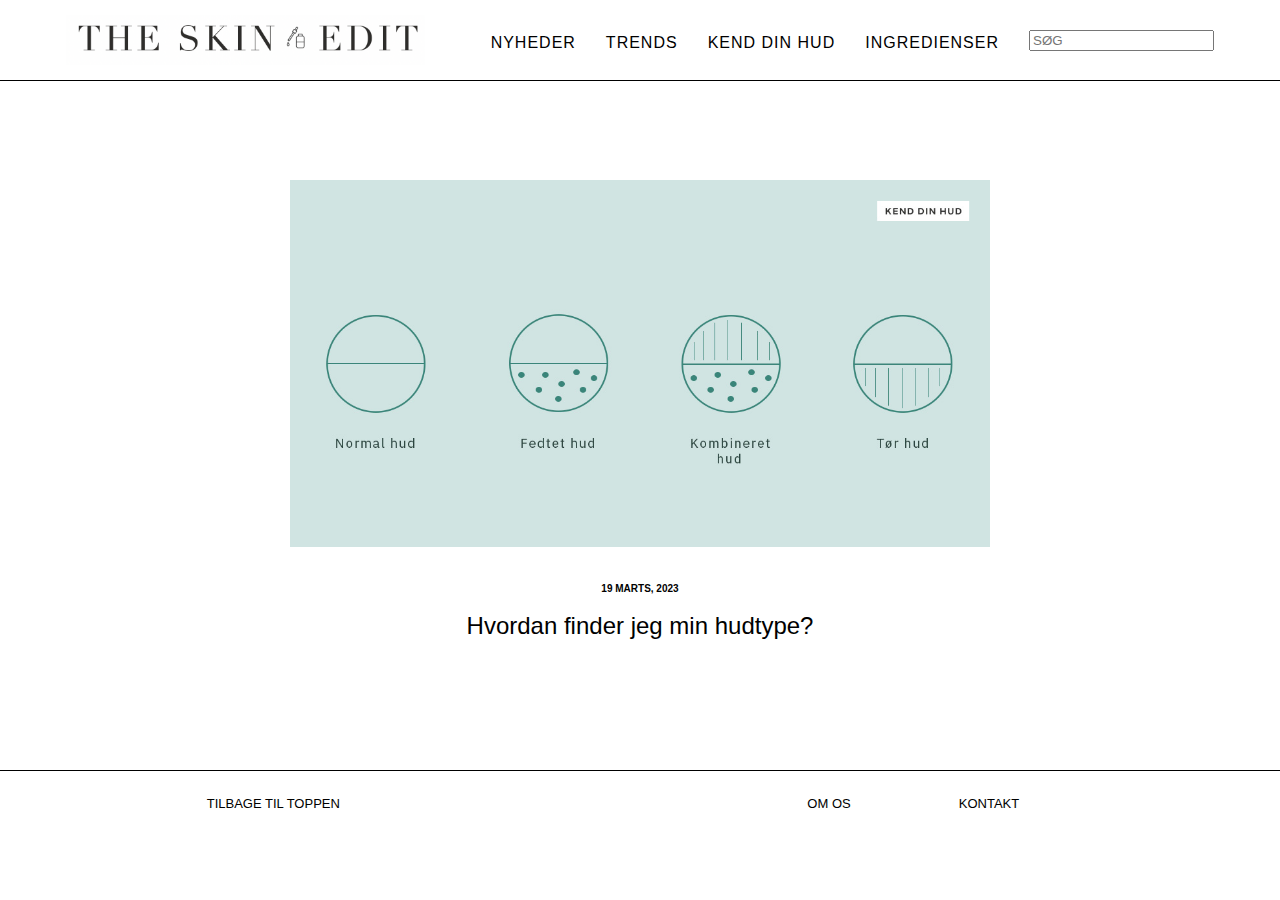
<file: index.html>
<!DOCTYPE html>
<html lang="en">
<head>
    <meta charset="UTF-8">
    <meta http-equiv="X-UA-Compatible" content="IE=edge">
    <meta name="viewport" content="width=device-width, initial-scale=1.0">
    <title>The Skin Edit</title>
    <link rel="stylesheet" href="styles.css">
</head>

<body>

    <header>
        <div>
            <a id="logo" href="index.html">
                <img src="billeder/logo.png" alt="theskinedit">
            </a>
        </div>
        <div class="menu">
            <nav>
                <a href="index.html">NYHEDER</a>
                <a href="trends.html">TRENDS</a>
                <a href="kenddinhud.html">KEND DIN HUD</a>
                <a href="ingredienser.html">INGREDIENSER</a>
                <input type="text" placeholder="SØG">
            </nav>
        </div>

    </header>

    <main>
        <article>
            <a href="kenddinhudartikel.html">
            <img id="forside" src="billeder/hudtyperf.jpg" alt="hudtyper"> 
            </a>
            <br>
            <br>
            <h1>19 MARTS, 2023</h1>
            <br>
            <h2>Hvordan finder jeg min hudtype?</h2>
        </article>


    </main>

    <footer>
            <h3>TILBAGE TIL TOPPEN</h3>

            <section>
            <h3>OM OS</h3>
            <h3>KONTAKT</h3>
        </section>
    </footer>
</body>
</html>
</file>
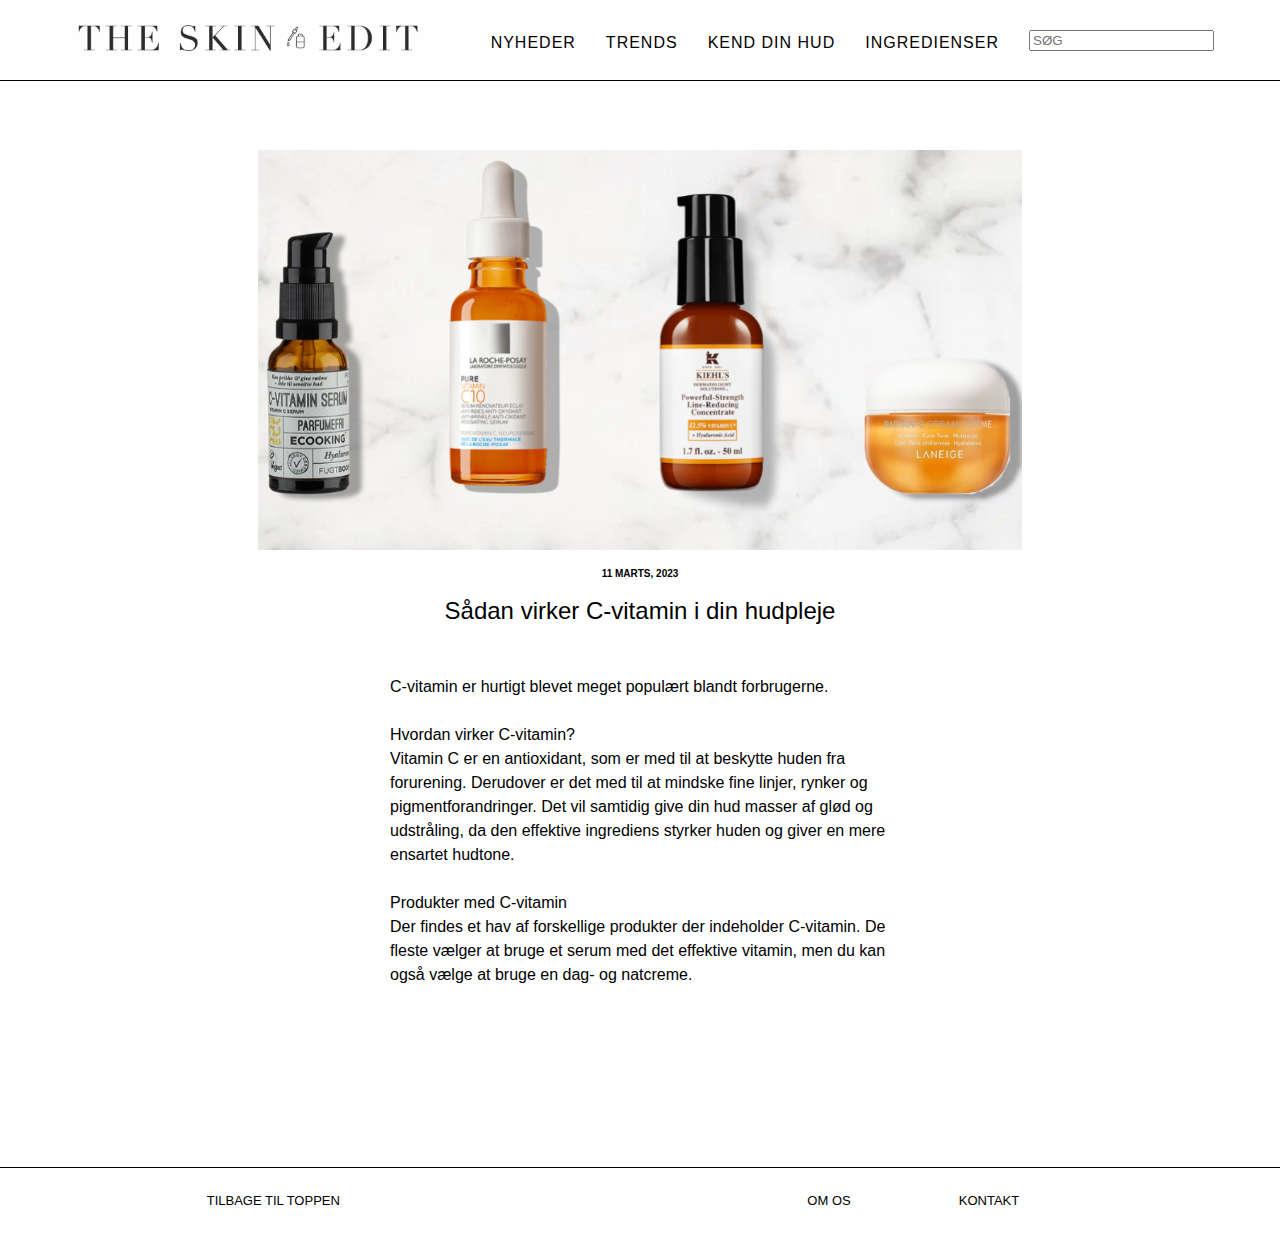
<file: cvitamin.html>
<!DOCTYPE html>
<html lang="en">
<head>
    <meta charset="UTF-8">
    <meta http-equiv="X-UA-Compatible" content="IE=edge">
    <meta name="viewport" content="width=device-width, initial-scale=1.0">
    <title>C-vitamin</title>
    <link rel="stylesheet" href="styles.css">
</head>

<body>
    <header>
        <div>
            <a id="logo" href="index.html">
                <img src="billeder/logo.png" alt="theskinedit">
            </a>
        </div>
        <div class="menu">
            <nav>
                <a href="index.html">NYHEDER</a>
                <a href="trends.html">TRENDS</a>
                <a href="kenddinhud.html">KEND DIN HUD</a>
                <a href="ingredienser.html">INGREDIENSER</a>
                <input type="text" placeholder="SØG">
            </nav>
        </div>

    </header>

    <main>
        <div class="billeder">
            <img src="billeder/cvit.png" alt="c-vitamin">
        </div>

        <br>

        <h1>11 MARTS, 2023</h1>
        <br>
        <h2>Sådan virker C-vitamin i din hudpleje</h2>

        <article class="tekst">
            <p>
                C-vitamin er hurtigt blevet meget populært blandt forbrugerne. 
            </p>

            <br>

            <p>
                Hvordan virker C-vitamin?
            </p>

            <p>
                Vitamin C er en antioxidant, som er med til at beskytte huden fra forurening. 
                Derudover er det med til at mindske fine linjer, rynker og pigmentforandringer. 
                Det vil samtidig give din hud masser af glød og udstråling, da den effektive 
                ingrediens styrker huden og giver en mere ensartet hudtone. 
            </p>

            <br>

            <p>
                Produkter med C-vitamin
            </p>

            <p>
                Der findes et hav af forskellige produkter der indeholder C-vitamin. 
                De fleste vælger at bruge et serum med det effektive vitamin, 
                men du kan også vælge at bruge en dag- og natcreme.  
            </p>
        </article>

        <footer>
            <h3>TILBAGE TIL TOPPEN</h3>

            <section>
            <h3>OM OS</h3>
            <h3>KONTAKT</h3>
        </section>
    </footer>

    </main>
    
</body>
</html>
</file>
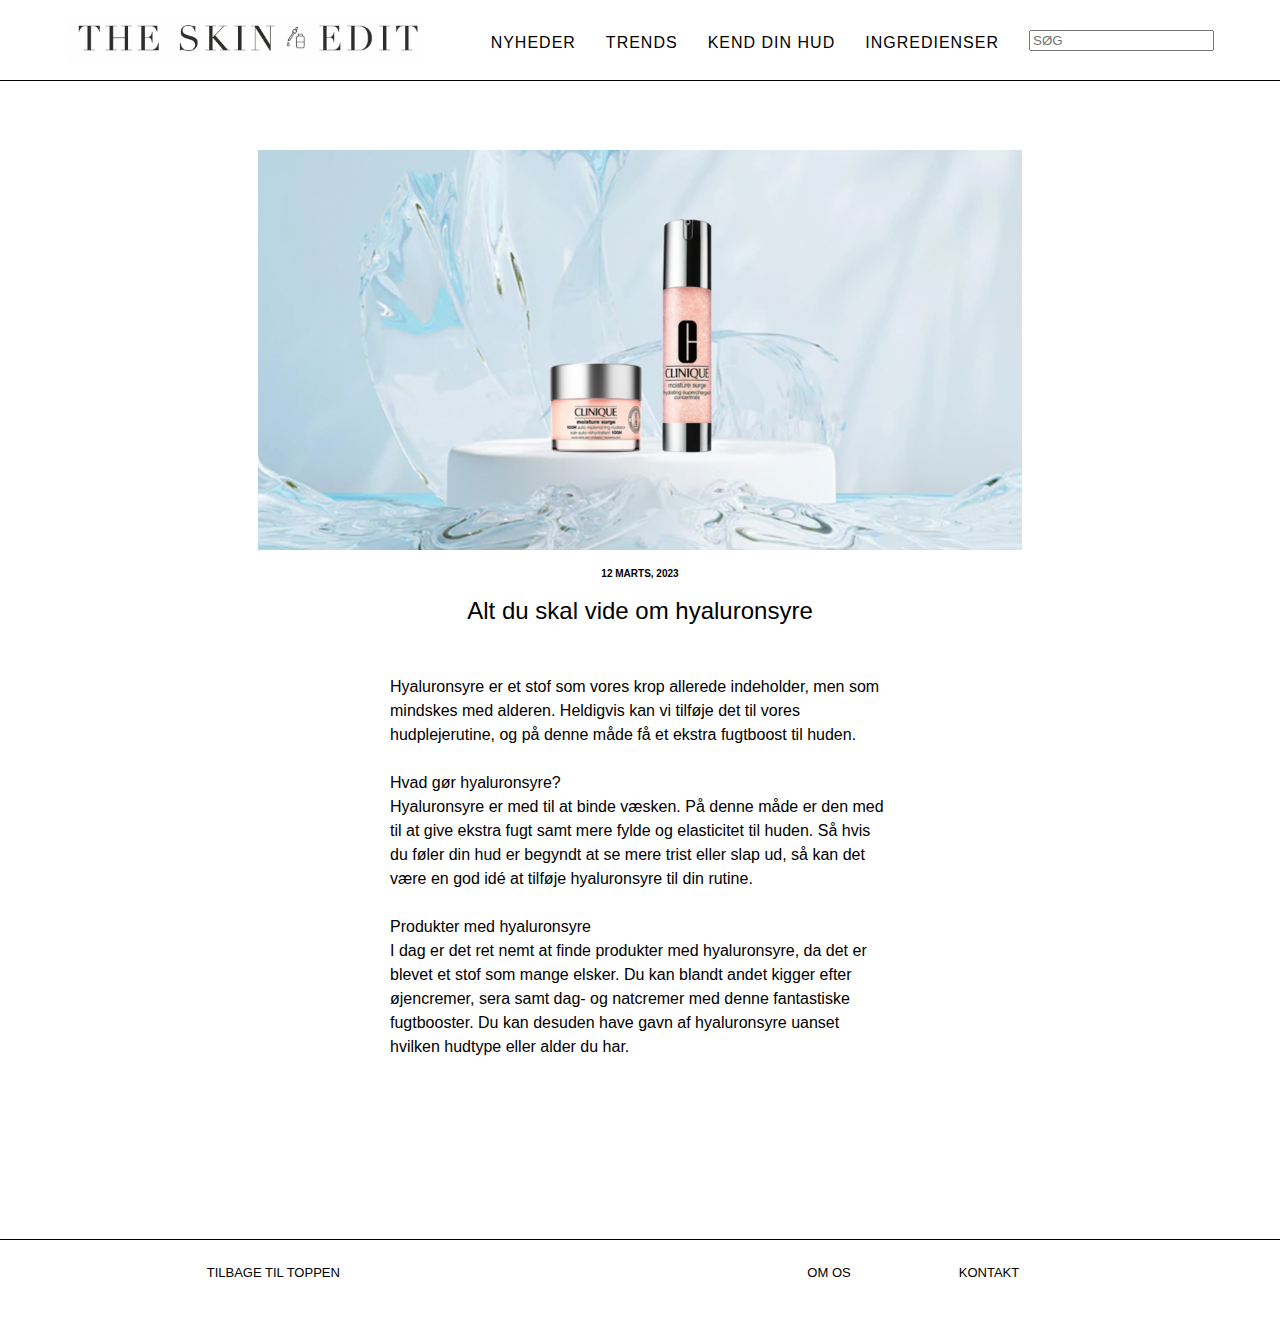
<file: hyaluronsyre.html>
<!DOCTYPE html>
<html lang="en">
<head>
    <meta charset="UTF-8">
    <meta http-equiv="X-UA-Compatible" content="IE=edge">
    <meta name="viewport" content="width=device-width, initial-scale=1.0">
    <title>Hyaluronsyre</title>
    <link rel="stylesheet" href="styles.css">
</head>

<body>
    <header>
        <div>
            <a id="logo" href="index.html">
                <img src="billeder/logo.png" alt="theskinedit">
            </a>
        </div>
        <div class="menu">
            <nav>
                <a href="index.html">NYHEDER</a>
                <a href="trends.html">TRENDS</a>
                <a href="kenddinhud.html">KEND DIN HUD</a>
                <a href="ingredienser.html">INGREDIENSER</a>
                <input type="text" placeholder="SØG">
            </nav>
        </div>

    </header>

    <main>
        <div class="billeder">
            <img src="billeder/hya.png" alt="hyaluronsyre">
        </div>

        <br>

        <h1>12 MARTS, 2023</h1>
        <br>
        <h2>Alt du skal vide om hyaluronsyre</h2>

        <article class="tekst">
            <p>
                Hyaluronsyre er et stof som vores krop allerede indeholder, men som mindskes med alderen. 
                Heldigvis kan vi tilføje det til vores hudplejerutine, og på denne måde få et ekstra 
                fugtboost til huden. 
            </p>

            <br> 

            <p>
                Hvad gør hyaluronsyre?
            </p>

            <p>
                Hyaluronsyre er med til at binde væsken. På denne måde er den med til at give 
                ekstra fugt samt mere fylde og elasticitet til huden. Så hvis du føler din hud 
                er begyndt at se mere trist eller slap ud, så kan det være en god idé at tilføje 
                hyaluronsyre til din rutine. 
            </p>

            <br> 

            <p>
                Produkter med hyaluronsyre
            </p>

            <p>
                I dag er det ret nemt at finde produkter med hyaluronsyre, da det er blevet et 
                stof som mange elsker. Du kan blandt andet kigger efter øjencremer, sera samt 
                dag- og natcremer med denne fantastiske fugtbooster. 

                Du kan desuden have gavn af hyaluronsyre uanset hvilken hudtype eller alder du har. 
            </p>


        </article>

        <footer>
            <h3>TILBAGE TIL TOPPEN</h3>

            <section>
            <h3>OM OS</h3>
            <h3>KONTAKT</h3>
        </section>
    </footer>

    </main>
    
</body>
</html>
</file>
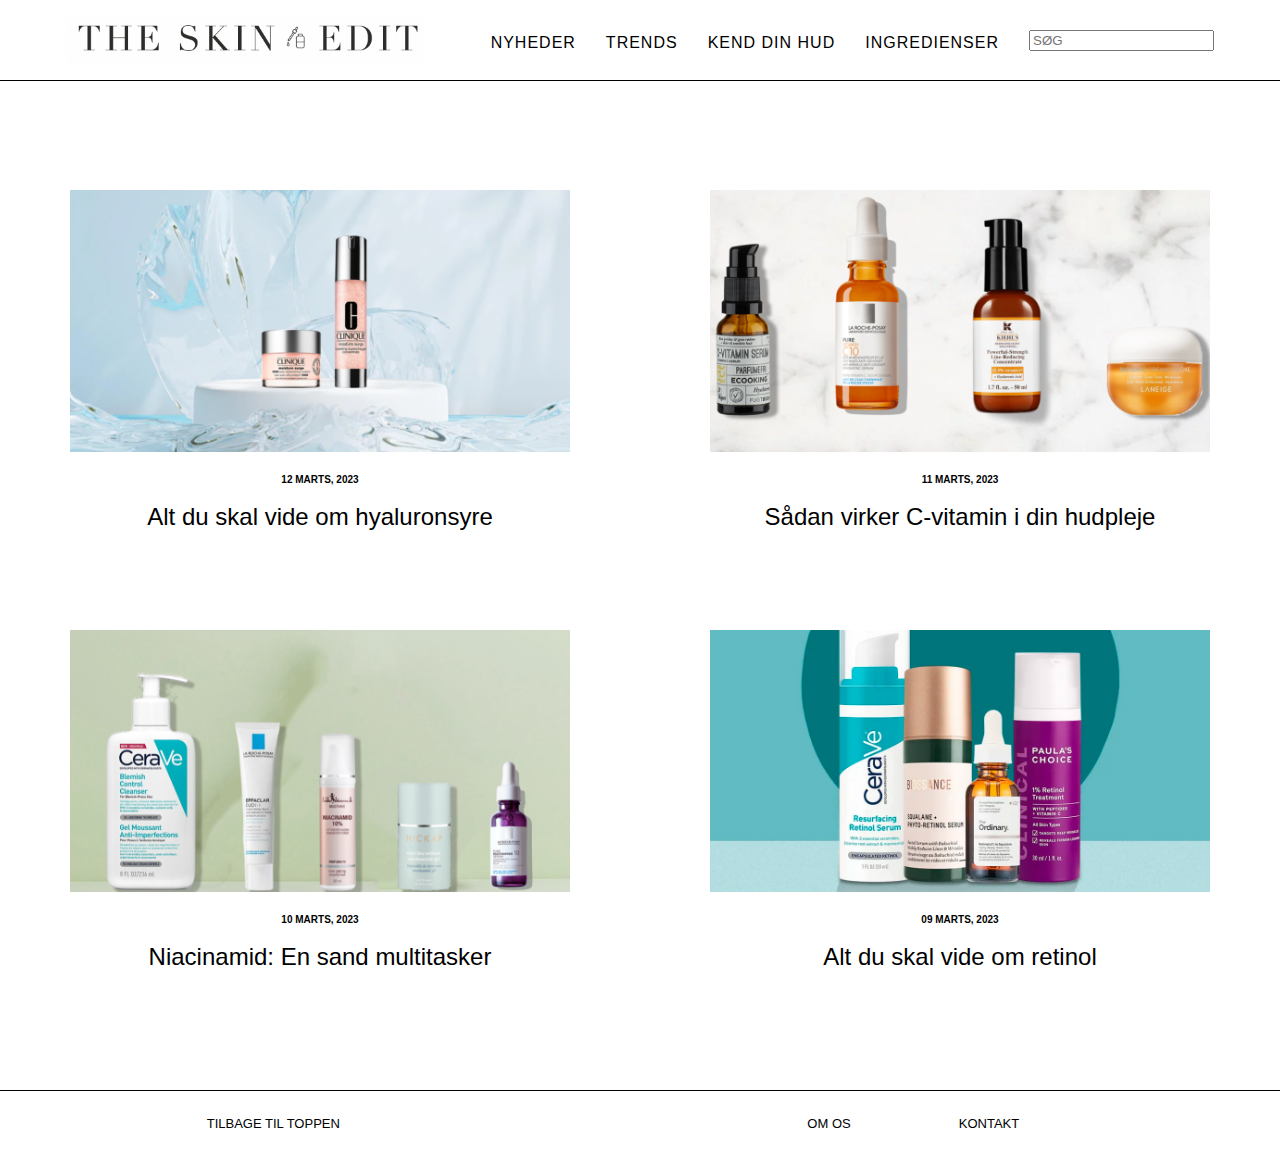
<file: ingredienser.html>
<!DOCTYPE html>
<html lang="en">
<head>
    <meta charset="UTF-8">
    <meta http-equiv="X-UA-Compatible" content="IE=edge">
    <meta name="viewport" content="width=device-width, initial-scale=1.0">
    <title>Ingredienser</title>
    <link rel="stylesheet" href="styles.css">
</head>
<body>

    <header>
        <div>
            <a id="logo" href="index.html">
                <img src="billeder/logo.png" alt="theskinedit">
            </a>
        </div>
        <div class="menu">
            <nav>
                <a href="index.html">NYHEDER</a>
                <a href="trends.html">TRENDS</a>
                <a href="kenddinhud.html">KEND DIN HUD</a>
                <a href="ingredienser.html">INGREDIENSER</a>
                <input type="text" placeholder="SØG">
            </nav>
        </div>

    </header>

    <main>
        <div class="kolonne">
            <section>
                <a href="hyaluronsyre.html">
                    <img id="hya" src="billeder/hya.png" alt="hyaluronsyre">
                </a>
                <br>
                <br>
                <h1>12 MARTS, 2023</h1>
                <br>
                <h2>Alt du skal vide om hyaluronsyre</h2>
            </section>

            <section>
                <a href="cvitamin.html">
                    <img id="cvit" src="billeder/cvit.png" alt="c-vitamin">
                </a>
                <br>
                <br>
                <h1>11 MARTS, 2023</h1>
                <br>
                <h2>Sådan virker C-vitamin i din hudpleje</h2>
            </section>

            <section>
                <a href="niacinamid.html">
                    <img id="nia" src="billeder/nia.png" alt="niacinamid">
                </a>
                <br>
                <br>
                <h1>10 MARTS, 2023</h1>
                <br>
                <h2>Niacinamid: En sand multitasker</h2>
            </section>

            <section>
                <img id="ret" src="billeder/retinol.jpg" alt="retinol">

                <br>
                <br>
                <h1>09 MARTS, 2023</h1>
                <br>
                <h2>Alt du skal vide om retinol</h2>
            </section>
        </div>

        <footer>
            <h3>TILBAGE TIL TOPPEN</h3>

            <section>
                <h3>OM OS</h3>
                <h3>KONTAKT</h3>
            </section>
        </footer>

    </main>
    
</body>
</html>
</file>
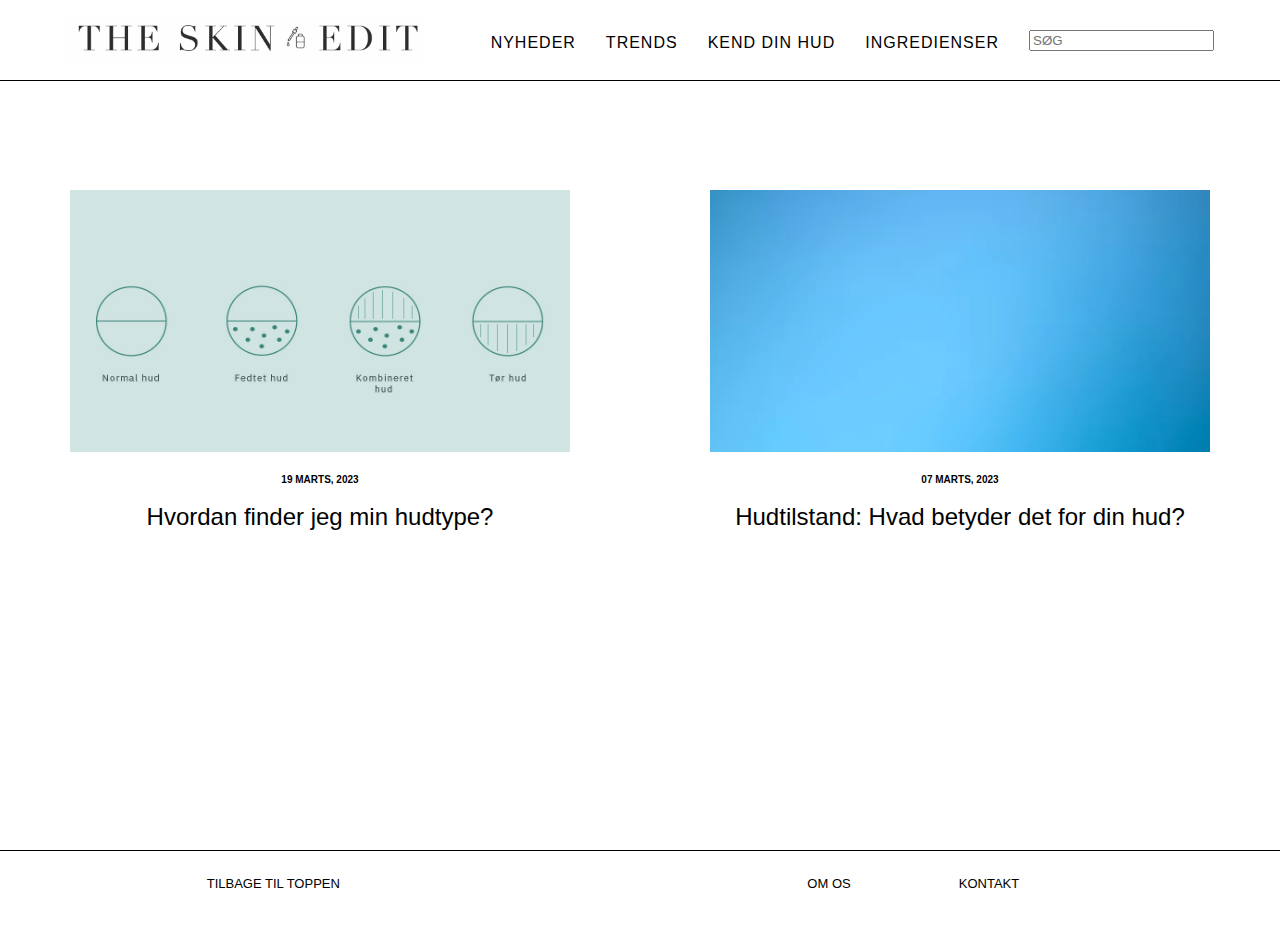
<file: kenddinhud.html>
<!DOCTYPE html>
<html lang="en">
<head>
    <meta charset="UTF-8">
    <meta http-equiv="X-UA-Compatible" content="IE=edge">
    <meta name="viewport" content="width=device-width, initial-scale=1.0">
    <title>Kend din hud</title>
    <link rel="stylesheet" href="styles.css">
</head>
<body>

    <header>
        <div>
            <a id="logo" href="index.html">
                <img src="billeder/logo.png" alt="theskinedit">
            </a>
        </div>
        <div class="menu">
            <nav>
                <a href="index.html">NYHEDER</a>
                <a href="trends.html">TRENDS</a>
                <a href="kenddinhud.html">KEND DIN HUD</a>
                <a href="ingredienser.html">INGREDIENSER</a>
                <input type="text" placeholder="SØG">
            </nav>
        </div>
    </header>

    <main>
        <div class="kolonner">
            <section>
                <a href="kenddinhudartikel.html">
                    <img id="hud" src="billeder/hudtyper.jpg" alt="hudtyper">
                    </a>
                    <br>
                    <br>
                    <h1>19 MARTS, 2023</h1>
                    <br>
                    <h2>Hvordan finder jeg min hudtype?</h2>
            
            </section>

    
            <section>
            <img id="tilstand" src="billeder/tilstand.png" alt="hudtilstand">
            <br>
            <br>
            <h1>07 MARTS, 2023</h1>
            <br>
            <h2>Hudtilstand: Hvad betyder det for din hud?</h2>
            </section>
        </div>

        <footer>
            <h3>TILBAGE TIL TOPPEN</h3>

            <section>
            <h3>OM OS</h3>
            <h3>KONTAKT</h3>
        </section>
    </footer>

        
    </main>
    
</body>
</html>
</file>
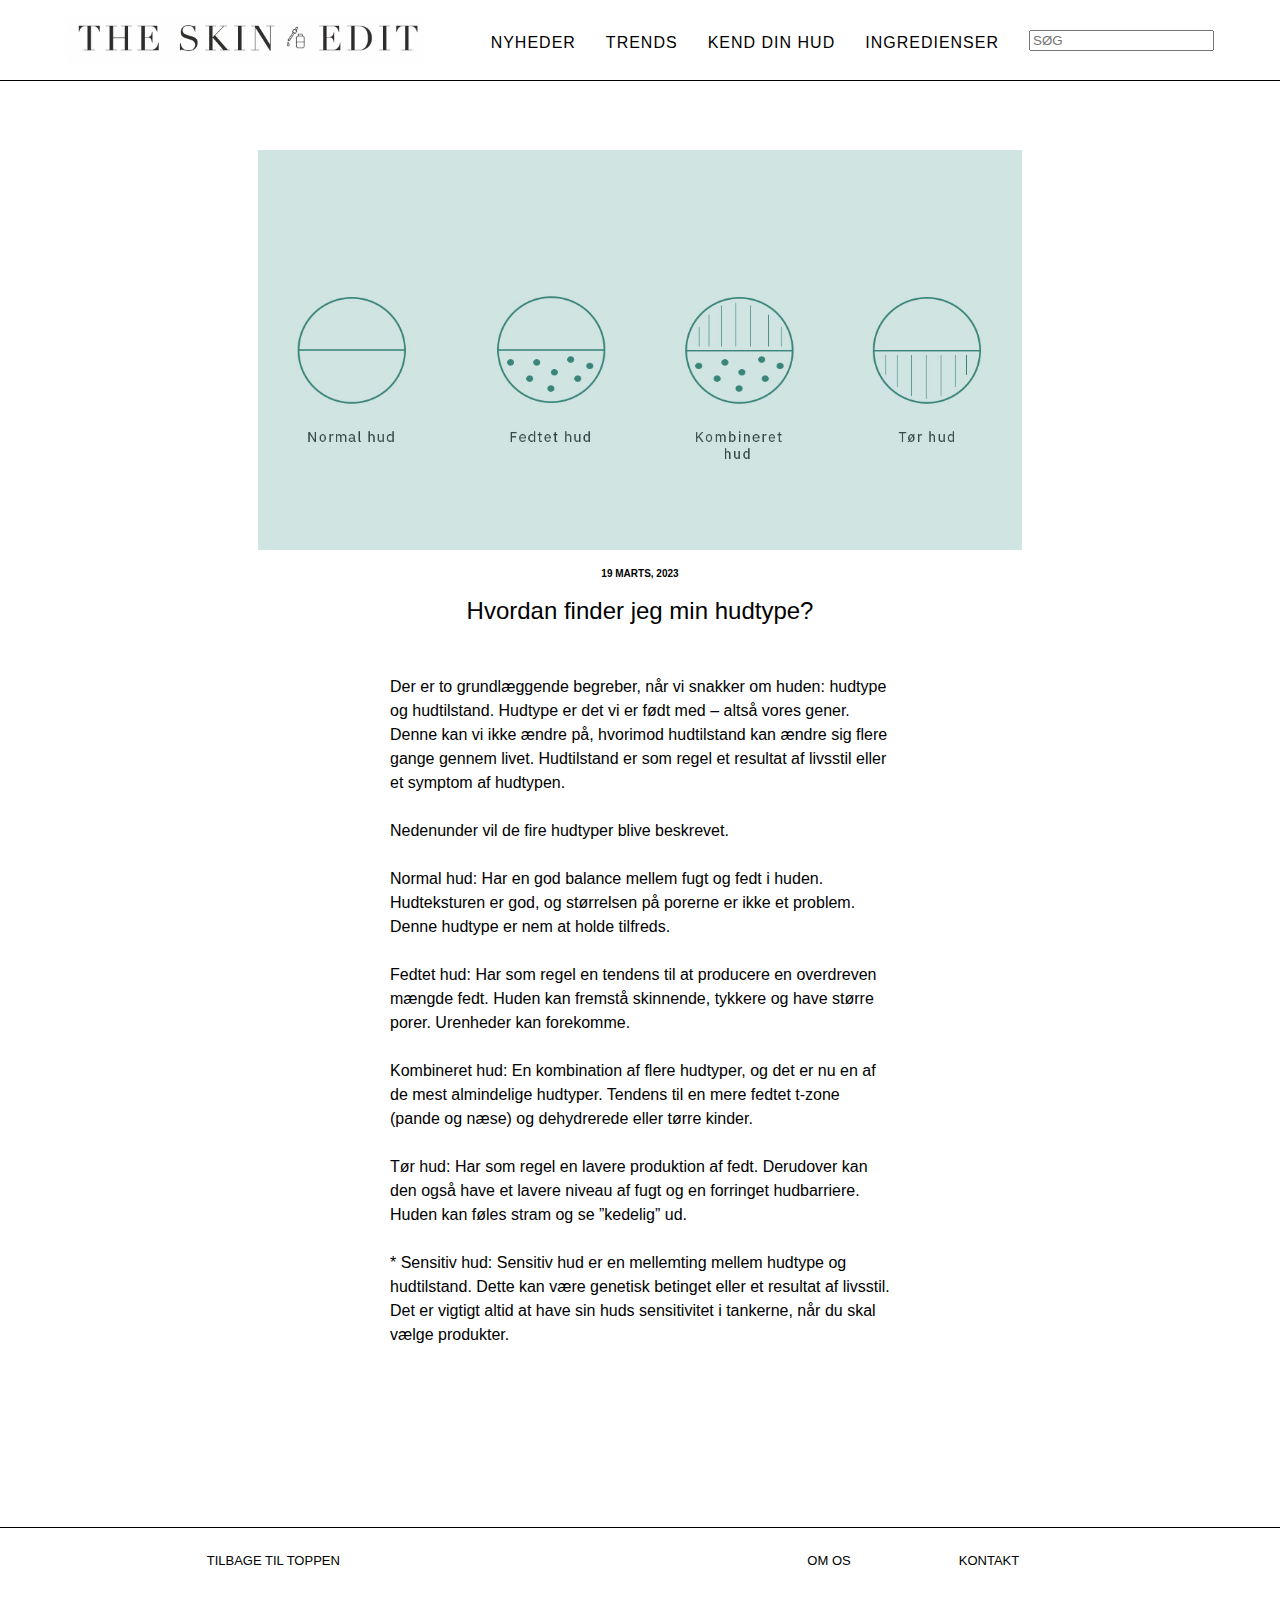
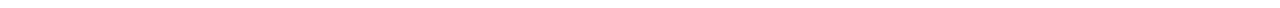
<file: kenddinhudartikel.html>
<!DOCTYPE html>
<html lang="da">
<head>
    <meta charset="UTF-8">
    <meta http-equiv="X-UA-Compatible" content="IE=edge">
    <meta name="viewport" content="width=device-width, initial-scale=1.0">
    <title>Hvilken hudtype har jeg?</title>
    <link rel="stylesheet" href="styles.css">
</head>
<body>

    <header>
        <div>
            <a id="logo" href="index.html">
                <img src="billeder/logo.png" alt="theskinedit">
            </a>
        </div>
        <div class="menu">
            <nav>
                <a href="index.html">NYHEDER</a>
                <a href="trends.html">TRENDS</a>
                <a href="kenddinhud.html">KEND DIN HUD</a>
                <a href="ingredienser.html">INGREDIENSER</a>
                <input type="text" placeholder="SØG">
            </nav>
        </div>
    </header>

    <main>
        <div class="billeder">
            <img src="billeder/hudtyper.jpg" alt="hudtyper">
        </div>
        <br>
        <h1>19 MARTS, 2023</h1>
        <br>
        <h2>Hvordan finder jeg min hudtype?</h2>

        <article class="tekst">
            <p>
                Der er to grundlæggende begreber, når vi snakker om huden: hudtype og hudtilstand. 
                Hudtype er det vi er født med – altså vores gener. Denne kan vi ikke ændre på, 
                hvorimod hudtilstand kan ændre sig flere gange gennem livet. 
                Hudtilstand er som regel et resultat af livsstil eller et symptom af hudtypen. 
            </p>

            <br>

            <p>
                Nedenunder vil de fire hudtyper blive beskrevet.
            </p>

            <br>
            
            <p>
                Normal hud:
                Har en god balance mellem fugt og fedt i huden. 
                Hudteksturen er god, og størrelsen på porerne er ikke et problem. 
                Denne hudtype er nem at holde tilfreds.  
            </p>

            <br>

            <p>
                Fedtet hud:
                Har som regel en tendens til at producere en overdreven mængde fedt. 
                Huden kan fremstå skinnende, tykkere og have større porer. 
                Urenheder kan forekomme. 
            </p>

            <br>

            <p>
                Kombineret hud:
                En kombination af flere hudtyper, og det er nu en af de mest almindelige hudtyper. 
                Tendens til en mere fedtet t-zone (pande og næse) og dehydrerede eller tørre kinder. 
            </p>

            <br> 

            <p>
                Tør hud: 
                Har som regel en lavere produktion af fedt. 
                Derudover kan den også have et lavere niveau af fugt og en forringet hudbarriere. 
                Huden kan føles stram og se ”kedelig” ud. 
            </p>

            <br> 

            <p>
                * Sensitiv hud:
                Sensitiv hud er en mellemting mellem hudtype og hudtilstand. 
                Dette kan være genetisk betinget eller et resultat af livsstil. 
                Det er vigtigt altid at have sin huds sensitivitet i tankerne, når du skal vælge produkter. 
            </p>

            


        </article>

        <footer>
            <h3>TILBAGE TIL TOPPEN</h3>

            <section>
            <h3>OM OS</h3>
            <h3>KONTAKT</h3>
        </section>
    </footer>

    </main>
    
</body>
</html>
</file>
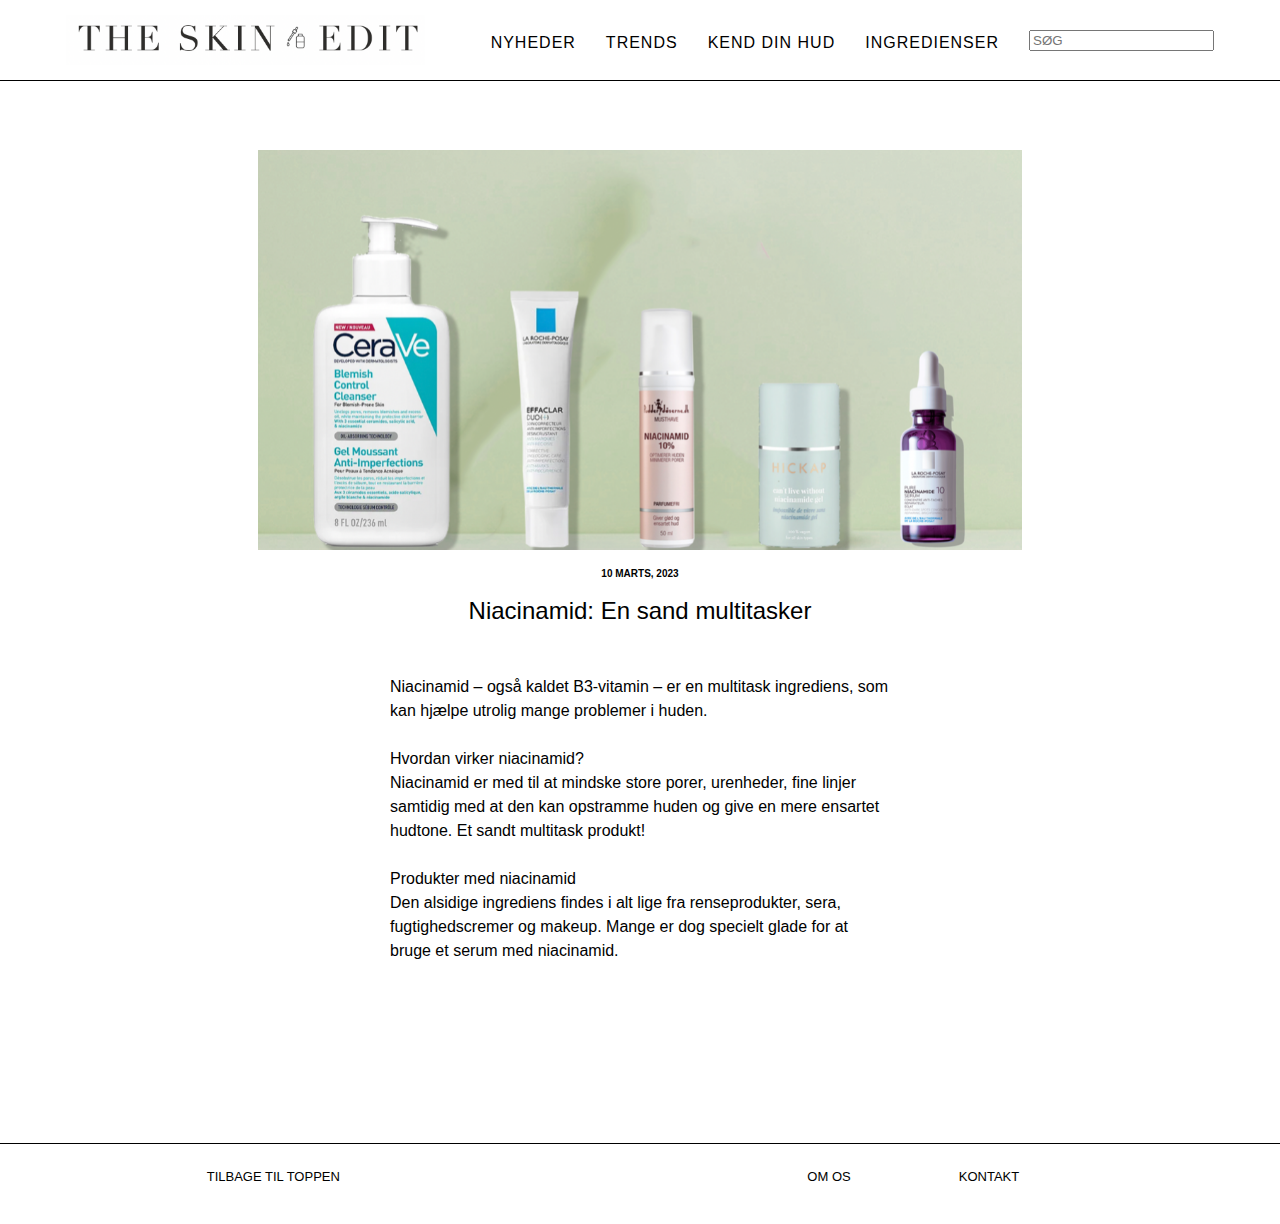
<file: niacinamid.html>
<!DOCTYPE html>
<html lang="en">
<head>
    <meta charset="UTF-8">
    <meta http-equiv="X-UA-Compatible" content="IE=edge">
    <meta name="viewport" content="width=device-width, initial-scale=1.0">
    <title>Niacinamid</title>
    <link rel="stylesheet" href="styles.css">
</head>

<body>
    <header>
        <div>
            <a id="logo" href="index.html">
                <img src="billeder/logo.png" alt="theskinedit">
            </a>
        </div>
        <div class="menu">
            <nav>
                <a href="index.html">NYHEDER</a>
                <a href="trends.html">TRENDS</a>
                <a href="kenddinhud.html">KEND DIN HUD</a>
                <a href="ingredienser.html">INGREDIENSER</a>
                <input type="text" placeholder="SØG">
            </nav>
        </div>

    </header>

    <main>
        <div class="billeder">
            <img src="billeder/nia.png" alt="niacinamid">
        </div>

        <br>

        <h1>10 MARTS, 2023</h1>
        <br>
        <h2>Niacinamid: En sand multitasker</h2>

        <article class="tekst">
            <p>
                Niacinamid – også kaldet B3-vitamin – er en multitask ingrediens, 
                som kan hjælpe utrolig mange problemer i huden. 
            </p>

            <br> 

            <p>
                Hvordan virker niacinamid?
            </p>

            <p>
                Niacinamid er med til at mindske store porer, urenheder, fine linjer 
                samtidig med at den kan opstramme huden og give en mere ensartet hudtone. 
                Et sandt multitask produkt! 
            </p>

            <br> 

            <p>
                Produkter med niacinamid
            </p>

            <p>
                Den alsidige ingrediens findes i alt lige fra renseprodukter, sera, fugtighedscremer og makeup. 
                Mange er dog specielt glade for at bruge et serum med niacinamid. 
            </p>

        </article>

        <footer>
            <h3>TILBAGE TIL TOPPEN</h3>

            <section>
            <h3>OM OS</h3>
            <h3>KONTAKT</h3>
        </section>
    </footer>
    </main>
    
</body>
</html>
</file>
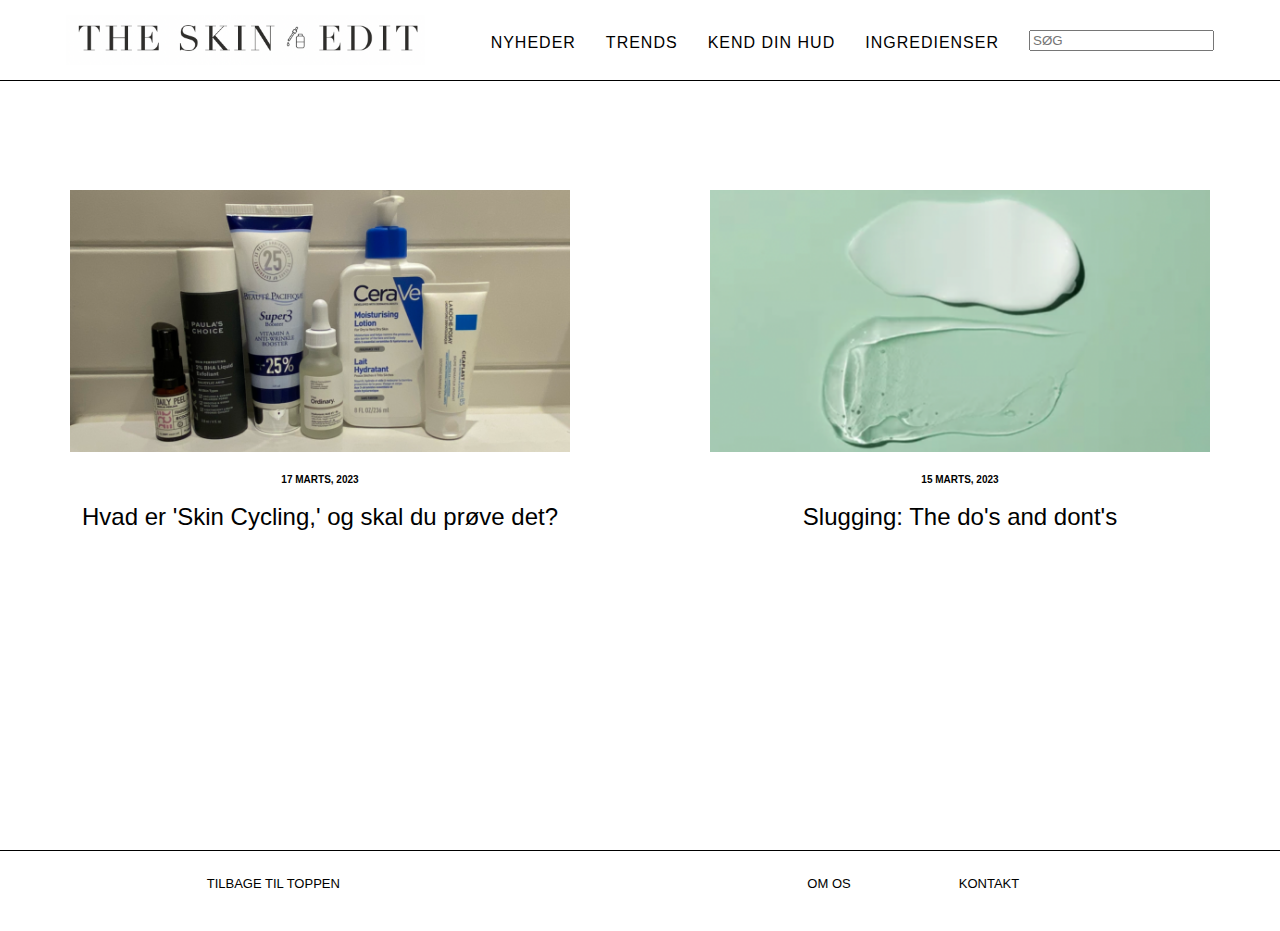
<file: trends.html>
<!DOCTYPE html>
<html lang="en">
<head>
    <meta charset="UTF-8">
    <meta http-equiv="X-UA-Compatible" content="IE=edge">
    <meta name="viewport" content="width=device-width, initial-scale=1.0">
    <title>Trends</title>
    <link rel="stylesheet" href="styles.css">
</head>
<body>

    <header>
        <div>
            <a id="logo" href="index.html">
                <img src="billeder/logo.png" alt="theskinedit">
            </a>
        </div>
        <div class="menu">
            <nav>
                <a href="index.html">NYHEDER</a>
                <a href="trends.html">TRENDS</a>
                <a href="kenddinhud.html">KEND DIN HUD</a>
                <a href="ingredienser.html">INGREDIENSER</a>
                <input type="text" placeholder="SØG">
            </nav>
        </div>
        
    </header>

    <main>

        <div class="kolonner">
            <section>
                <a id="cycling" href="trendsartikel.html"><img src=billeder/skincyc.png alt="skincycling"></a>
                <br>
                <br>
                <h1>17 MARTS, 2023</h1>
                <br>
                <h2>Hvad er 'Skin Cycling,' og skal du prøve det?</h2>
            </section>

            <section>
                <img id="slugging" src="billeder/slug.png" alt="skinslugging">
                <br>
                <br>
                <h1>15 MARTS, 2023</h1>
                <br>
                <h2>Slugging: The do's and dont's</h2>
            </section>



        </div>

    </main>

    <footer>
                <h3>TILBAGE TIL TOPPEN</h3>

                <section>
                <h3>OM OS</h3>
                <h3>KONTAKT</h3>
            </section>
    </footer>
    
</body>
</html>
</file>
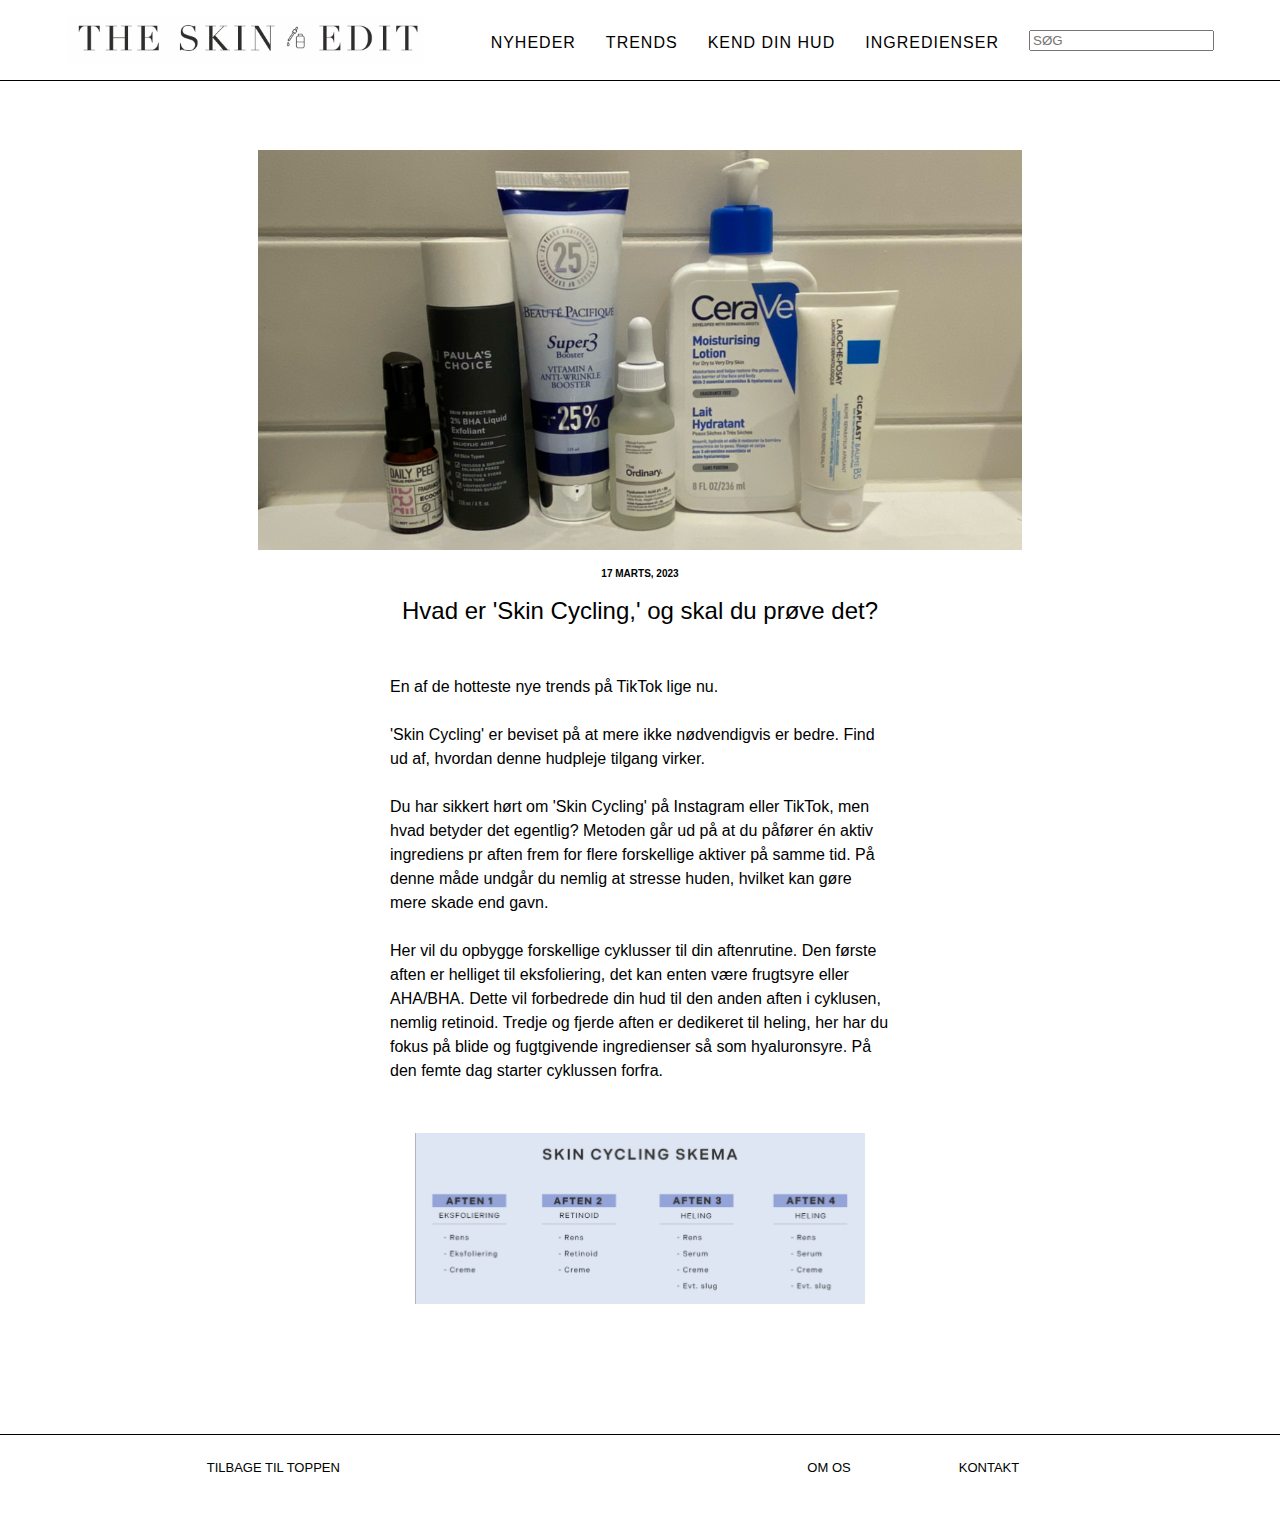
<file: trendsartikel.html>
<!DOCTYPE html>
<html lang="en">
<head>
    <meta charset="UTF-8">
    <meta http-equiv="X-UA-Compatible" content="IE=edge">
    <meta name="viewport" content="width=device-width, initial-scale=1.0">
    <title>Hvad er 'Skin Cycling,' og skal du prøve det?</title>
    <link rel=" stylesheet" href="styles.css">
</head>

<body>
    <header>
        <div>
            <a id="logo" href="index.html">
                <img src="billeder/logo.png" alt="theskinedit">
            </a>
        </div>
        <div class="menu">
            <nav>
                <a href="index.html">NYHEDER</a>
                <a href="trends.html">TRENDS</a>
                <a href="kenddinhud.html">KEND DIN HUD</a>
                <a href="ingredienser.html">INGREDIENSER</a>
                <input type="text" placeholder="SØG">
            </nav>
        </div>
    </header>

    <main>
        <div class="billeder">
             <img src="billeder/skincyc.png" alt="skincycling">
        </div>

        <br>

        <h1>17 MARTS, 2023</h1>
        <br>
        <h2>Hvad er 'Skin Cycling,' og skal du prøve det?</h2>

        <article class="tekst">
            <p>En af de hotteste nye trends på TikTok lige nu.</p>

            <br>

            <p>
            'Skin Cycling' er beviset på at mere ikke nødvendigvis er bedre. 
            Find ud af, hvordan denne hudpleje tilgang virker. 
            </p>

            <br> 

            <p>
            Du har sikkert hørt om 'Skin Cycling' på Instagram eller TikTok,
            men hvad betyder det egentlig? 
            Metoden går ud på at du påfører én aktiv ingrediens pr aften frem for 
            flere forskellige aktiver på samme tid. På denne måde undgår du nemlig
            at stresse huden, hvilket kan gøre mere skade end gavn. 
            </p>

            <br> 

            <p>
            Her vil du opbygge forskellige cyklusser til din aftenrutine. Den første aften
            er helliget til eksfoliering, det kan enten være frugtsyre eller AHA/BHA. 
            Dette vil forbedrede din hud til den anden aften i cyklusen, nemlig retinoid. 
            Tredje og fjerde aften er dedikeret til heling, her har du fokus på blide og 
            fugtgivende ingredienser så som hyaluronsyre. 
            På den femte dag starter cyklussen forfra. 
            </p>
        </article>

        <div class="skema">
            <img src="billeder/skema.jpg" alt="skincyclingskema">
        </div>

        <footer>
            <h3>TILBAGE TIL TOPPEN</h3>

            <section>
            <h3>OM OS</h3>
            <h3>KONTAKT</h3>
        </section>
    </footer>

    </main>
    
</body>
</html>
</file>
<file: styles.css>
*{
  margin: 0px;
  
}
/* HEADER */

header{
    display: flex;
    justify-content: space-evenly;
    align-items: center;

    background-color: white;
    
    border-bottom: solid;
    border-width: 0.5px;
    border-color: black;

    position: fixed;
    top: 0;
    left: 0;
    width: 100%;
    height: 80px;
}


#logo{
  display: flex;
  justify-content: left;
  

  height: 50px;
}

nav {
    display: flex   ;
    justify-content: right;
    align-items: center;
    gap:30px ;
}


nav a{
    text-decoration: none;
    color: black;
    padding-right: 25px;
    margin-top: 6px;
    letter-spacing: 1px;
    font-weight: 300;
    font-family: 'Gill Sans', 'Gill Sans MT', Calibri, 'Trebuchet MS', sans-serif;
}

/* Hover */
.menu a{
    display: block;
    position: relative;
    padding: 0.2em 0;
  }

  .menu a::after {
    content: '';
    position: absolute;
    bottom: 0;
    left: 0;
    width: 100%;
    height: 0.1em;
    background-color: black;
    opacity: 0;
    transition: opacity 300ms, transform 300ms;
  }
  
  .menu a:hover::after,
  a:focus::after {
    opacity: 1;
    transform: translate3d(0, 0.2em, 0);
  }

  /*HEADER SLUT */ 

  /*MAIN*/ 

  #forside{
    
  margin-top: 100px;
  padding-top: 80px;
  width: 700px;
  height: 500;

  display: block;
  margin-left: auto;
  margin-right: auto;
  }


  h1{
    font-family: 'Gill Sans', 'Gill Sans MT', Calibri, 'Trebuchet MS', sans-serif;
    font-size: x-small;
    font-weight: 600;
    text-align: center;
    
    color: black;
  }

  h2{
    font-family: 'Gill Sans', 'Gill Sans MT', Calibri, 'Trebuchet MS', sans-serif;
    font-size: x-large;
    font-weight: lighter;
    text-align: center;
   
    color: black;
  }

  p{
    font-weight: 200;
  }

  

/* HUDTYPER & TRENDS FORSIDE */
  .kolonner{
    display: flex;
    justify-content: space-around;
    flex-wrap: wrap;
    margin-top: 80px;
  }

  .kolonner > section{
    width: 500px;
    height: 500px;
    background-color: white;
    padding: 10px;
    margin-top: 100px;
    margin-bottom: 20px;
  }

  #hud{
    width: 500px;
  }

  #tilstand{
    width: 500px;
  }

  #cycling img{
    width: 500px;
  }

  #slugging{
    width: 500px;
  }
/* HUDTYPER FORSIDE SLUT */

/* INGREDIENSER FORSIDE */ 
.kolonne{
  display: flex;
  justify-content: space-around;
  flex-wrap: wrap;
  margin-top: 80px;
}

.kolonne > section{
  width: 500px;
  height: 300px;
  background-color: white;
  padding: 10px;
  margin-top: 100px;
  margin-bottom: 20px;
}

#hya{
  width: 500px;
}

#cvit{
  width: 500px;
}

#nia{
  width: 500px;
}

#ret{
  width: 500px;
}
/* INGREDIENSER FORSIDE SLUT */



/* ALLE BILLEDER */ 
  .billeder{
    display: flex;
    justify-content: center;
    height: 400px;
    margin-top: 150px;
  }
.skema img{
  display: flex;
  margin: auto;
  width: 450px;
}
  /* ALT TEKST */ 
  .tekst{
    width: 500px;
    border: 15px;
    padding: 50px;
    margin: auto;
    
    display: flex;
    justify-content: center;
    text-align: left;
    flex-direction: column;
    line-height: 1.5;
    
    

    font-family: 'Gill Sans', 'Gill Sans MT', Calibri, 'Trebuchet MS', sans-serif;
    font-size: medium;
  }


  /* FOOTER */
  footer{
    display: flex;
    width: 100%;
    justify-content: space-around;
    margin-top: 130px;
    margin-bottom: 40px;

    border-top: solid;
    border-width: 0.5px;
    border-color: black;


  }
  footer section{
    display: flex;
    justify-content: space-around;
    width: 25%;
    
  }
  h3{
    font-family: 'Gill Sans', 'Gill Sans MT', Calibri, 'Trebuchet MS', sans-serif;
    font-size: small;
    font-weight: 300;
    margin-top: 25px;
  }

  /* FOOTER SLUT */
</file>
